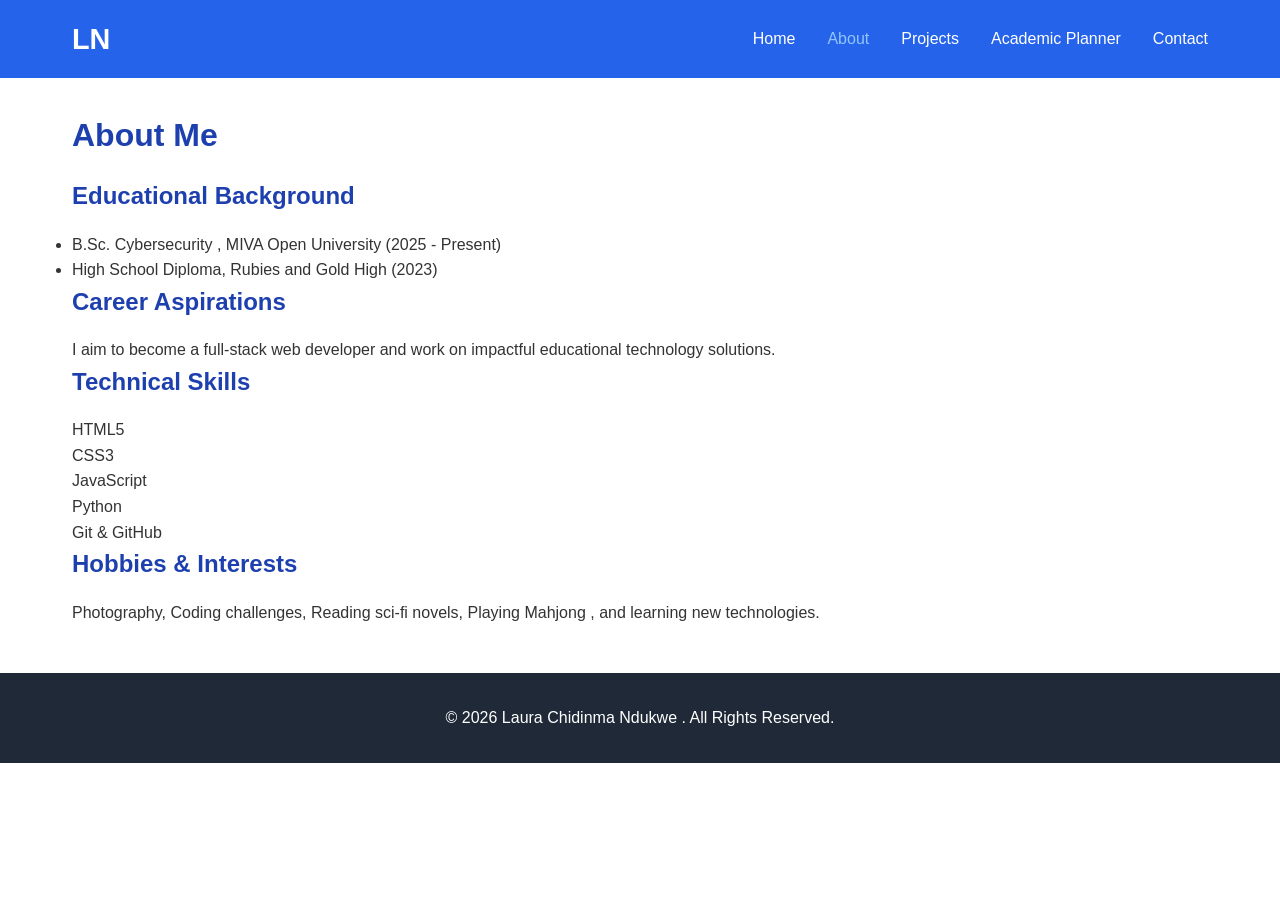
<file: about.html>
<!DOCTYPE html>
<html lang="en">
<head>
    <meta charset="UTF-8">
    <meta name="viewport" content="width=device-width, initial-scale=1.0">
    <title>About Me - Laura Chidinma Ndukwe </title>
    <link rel="stylesheet" href="styles.css">
</head>
<body>
    <header>
        <nav>
            <div class="logo">LN</div>
            <ul>
                <li><a href="index.html">Home</a></li>
                <li><a href="about.html" class="active">About</a></li>
                <li><a href="projects.html">Projects</a></li>
                <li><a href="planner.html">Academic Planner</a></li>
                <li><a href="contact.html">Contact</a></li>
            </ul>
        </nav>
    </header>

    <main class="about-page">
        <h1>About Me</h1>
        
        <section class="education">
            <h2>Educational Background</h2>
            <ul>
                <li>B.Sc. Cybersecurity , MIVA Open University (2025 - Present)</li>
                <li>High School Diploma, Rubies and Gold High (2023)</li>
            </ul>
        </section>

        <section class="aspirations">
            <h2>Career Aspirations</h2>
            <p>I aim to become a full-stack web developer and work on impactful educational technology solutions.</p>
        </section>

        <section class="skills">
            <h2>Technical Skills</h2>
            <div class="skills-grid">
                <div class="skill">HTML5</div>
                <div class="skill">CSS3</div>
                <div class="skill">JavaScript</div>
                <div class="skill">Python</div>
                <div class="skill">Git & GitHub</div>
            </div>
        </section>

        <section class="hobbies">
            <h2>Hobbies & Interests</h2>
            <p>Photography, Coding challenges, Reading sci-fi novels, Playing Mahjong , and learning new technologies.</p>
        </section>
    </main>

    <footer>
        <p>&copy; 2026 Laura Chidinma Ndukwe . All Rights Reserved.</p>
    </footer>

    <script src="script.js"></script>
</body>
</html>
</file>
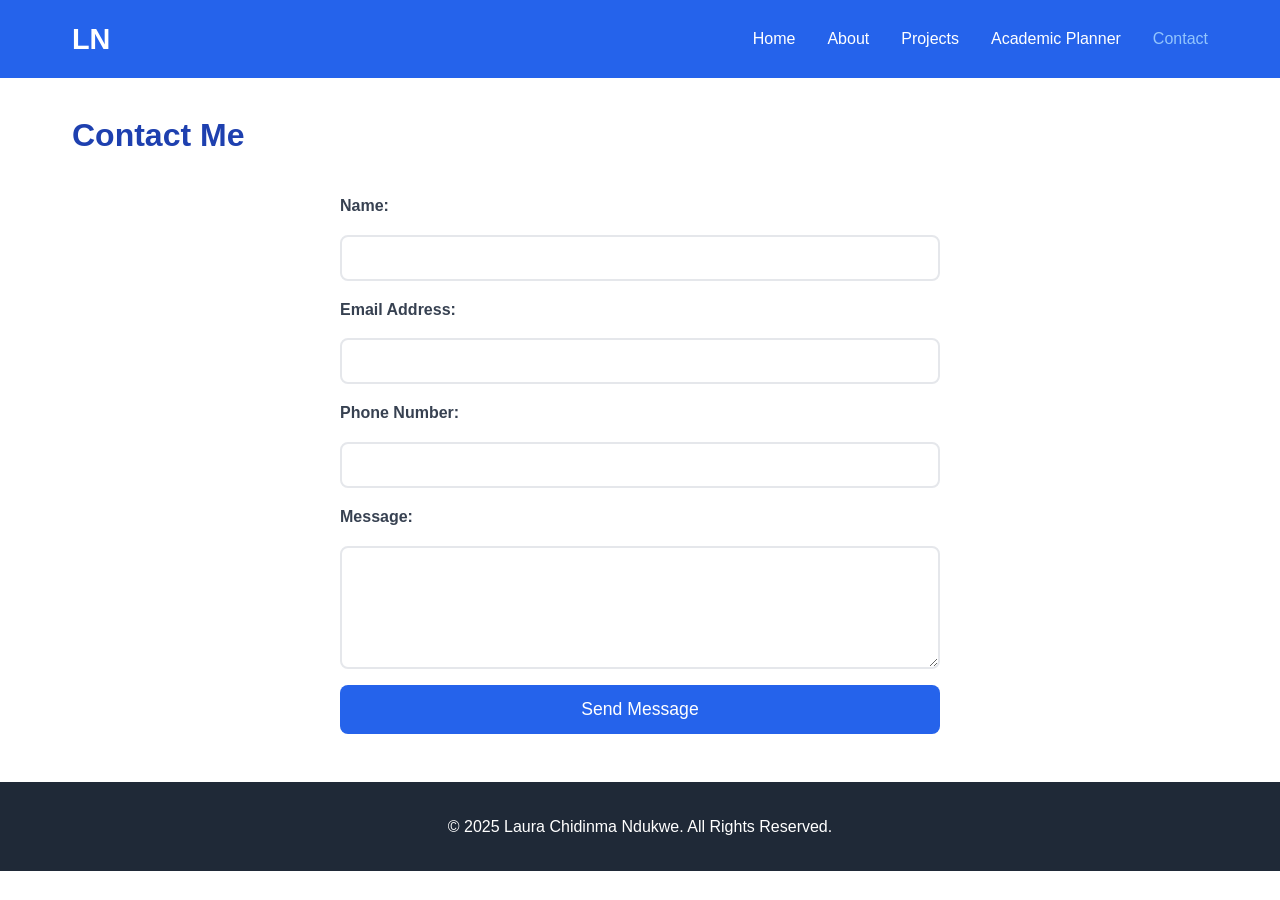
<file: contact.html>
<!DOCTYPE html>
<html lang="en">
<head>
    <meta charset="UTF-8">
    <meta name="viewport" content="width=device-width, initial-scale=1.0">
    <title>Contact - Laura Chidinma Ndukwe </title>
    <link rel="stylesheet" href="styles.css">
</head>
<body>
    <header>
        <nav>
            <div class="logo">LN</div>
            <ul>
                <li><a href="index.html">Home</a></li>
                <li><a href="about.html">About</a></li>
                <li><a href="projects.html">Projects</a></li>
                <li><a href="planner.html">Academic Planner</a></li>
                <li><a href="contact.html" class="active">Contact</a></li>
            </ul>
        </nav>
    </header>

    <main>
        <h1>Contact Me</h1>
        
        <form id="contact-form" onsubmit="handleSubmit(event)">
            <label for="name">Name:</label>
            <input type="text" id="name" required>
            
            <label for="email">Email Address:</label>
            <input type="email" id="email" required>
            
            <label for="phone">Phone Number:</label>
            <input type="tel" id="phone" required>
            
            <label for="message">Message:</label>
            <textarea id="message" rows="5" required></textarea>
            
            <button type="submit">Send Message</button>
        </form>
    </main>

    <footer>
        <p>&copy; 2025 Laura Chidinma Ndukwe. All Rights Reserved.</p>
    </footer>

    <script src="script.js"></script>
</body>
</html>
</file>
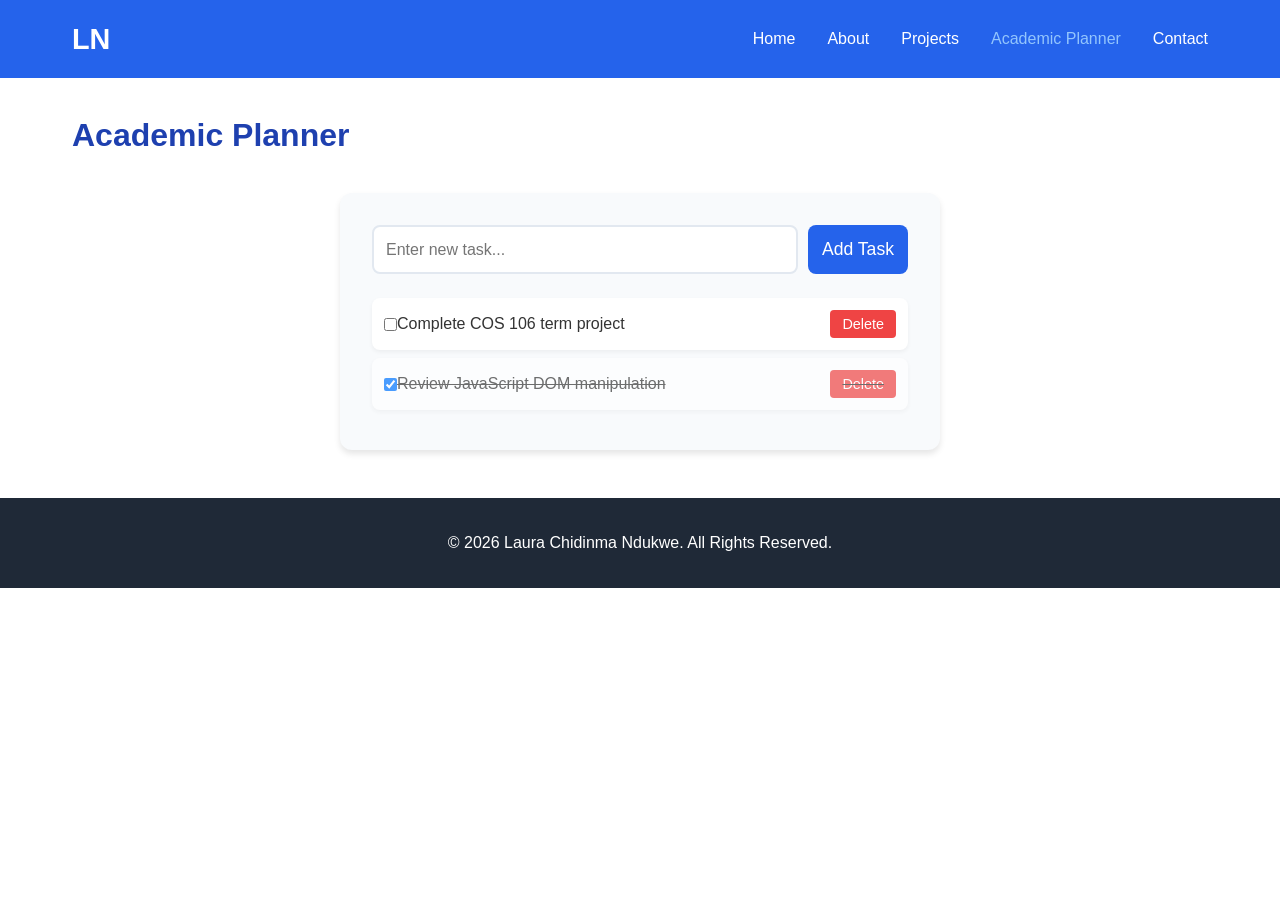
<file: planner.html>
<!DOCTYPE html>
<html lang="en">
<head>
    <meta charset="UTF-8">
    <meta name="viewport" content="width=device-width, initial-scale=1.0">
    <title>Academic Planner - Laura Chidinma Ndukwe </title>
    <link rel="stylesheet" href="styles.css">
</head>
<body>
    <header>
        <nav>
            <div class="logo">LN</div>
            <ul>
                <li><a href="index.html">Home</a></li>
                <li><a href="about.html">About</a></li>
                <li><a href="projects.html">Projects</a></li>
                <li><a href="planner.html" class="active">Academic Planner</a></li>
                <li><a href="contact.html">Contact</a></li>
            </ul>
        </nav>
    </header>

    <main class="planner-page">
        <h1>Academic Planner</h1>
        
        <div class="planner-container">
            <div class="add-task">
                <input type="text" id="task-input" placeholder="Enter new task...">
                <button onclick="addTask()">Add Task</button>
            </div>
            
            <ul id="task-list" class="task-list"></ul>
        </div>
    </main>

    <footer>
        <p>&copy; 2026 Laura Chidinma Ndukwe. All Rights Reserved.</p>
    </footer>

    <script src="script.js"></script>
</body>
</html>
</file>
<file: styles.css>
* {
    margin: 0;
    padding: 0;
    box-sizing: border-box;
}

body {
    font-family: 'Segoe UI', Tahoma, Geneva, Verdana, sans-serif;
    line-height: 1.6;
    color: #333;
}

header {
    background: #2563eb;
    color: white;
    padding: 1rem 0;
    position: sticky;
    top: 0;
    z-index: 100;
}

nav {
    max-width: 1200px;
    margin: 0 auto;
    display: flex;
    justify-content: space-between;
    align-items: center;
    padding: 0 2rem;
}

.logo {
    font-size: 1.8rem;
    font-weight: bold;
}

nav ul {
    display: flex;
    list-style: none;
    gap: 2rem;
}

nav a {
    color: white;
    text-decoration: none;
    font-weight: 500;
    transition: color 0.3s;
}

nav a:hover, 
nav a.active {
    color: #93c5fd;
}

.hero {
    background: linear-gradient(rgba(0,0,0,0.7), rgba(0,0,0,0.7)), 
                url('https://via.placeholder.com/1920x600') center/cover;
    color: white;
    text-align: center;
    padding: 6rem 2rem;
}

.profile-pic {
    width: 180px;
    height: 180px;
    border-radius: 50%;
    border: 5px solid white;
    margin-bottom: 1.5rem;
}

.btn {
    display: inline-block;
    background: #2563eb;
    color: white;
    padding: 12px 30px;
    border-radius: 50px;
    text-decoration: none;
    margin-top: 1rem;
    transition: transform 0.3s;
}

.btn:hover {
    transform: scale(1.05);
}

.btn-small {
    display: inline-block;
    background: #2563eb;
    color: white;
    padding: 8px 20px;
    border-radius: 50px;
    text-decoration: none;
    margin-top: 10px;
}

main {
    max-width: 1200px;
    margin: 2rem auto;
    padding: 0 2rem;
}

h1, h2, h3 {
    margin-bottom: 1rem;
    color: #1e40af;
}

.projects-grid {
    display: grid;
    grid-template-columns: repeat(auto-fit, minmax(320px, 1fr));
    gap: 2rem;
    margin-top: 2rem;
}

.project-card {
    border: 1px solid #ddd;
    border-radius: 12px;
    overflow: hidden;
    transition: transform 0.3s, box-shadow 0.3s;
}

.project-card:hover {
    transform: translateY(-10px);
    box-shadow: 0 10px 20px rgba(0,0,0,0.1);
}

.project-card img {
    width: 100%;
    height: 200px;
    object-fit: cover;
}

.planner-container {
    max-width: 600px;
    margin: 2rem auto;
    background: #f8fafc;
    padding: 2rem;
    border-radius: 12px;
    box-shadow: 0 4px 6px rgba(0,0,0,0.1);
}

.add-task {
    display: flex;
    gap: 10px;
    margin-bottom: 1.5rem;
}

#task-input {
    flex: 1;
    padding: 12px;
    border: 2px solid #e2e8f0;
    border-radius: 8px;
    font-size: 1rem;
}

.task-list {
    list-style: none;
}

.task-item {
    display: flex;
    align-items: center;
    padding: 12px;
    background: white;
    margin-bottom: 8px;
    border-radius: 8px;
    box-shadow: 0 2px 4px rgba(0,0,0,0.05);
}

.task-item.completed {
    text-decoration: line-through;
    opacity: 0.7;
}

form {
    max-width: 600px;
    margin: 2rem auto;
    display: flex;
    flex-direction: column;
    gap: 1rem;
}

label {
    font-weight: 600;
    color: #374151;
}

input, textarea {
    padding: 12px;
    border: 2px solid #e5e7eb;
    border-radius: 8px;
    font-size: 1rem;
}

button {
    background: #2563eb;
    color: white;
    padding: 14px;
    border: none;
    border-radius: 8px;
    font-size: 1.1rem;
    cursor: pointer;
    transition: background 0.3s;
}

button:hover {
    background: #1e40af;
}

footer {
    text-align: center;
    padding: 2rem;
    background: #1f2937;
    color: white;
    margin-top: 3rem;
}

/* Responsive Design */
@media (max-width: 768px) {
    nav ul {
        gap: 1rem;
        font-size: 0.95rem;
    }
    
    .hero {
        padding: 4rem 1rem;
    }
}
</file>
